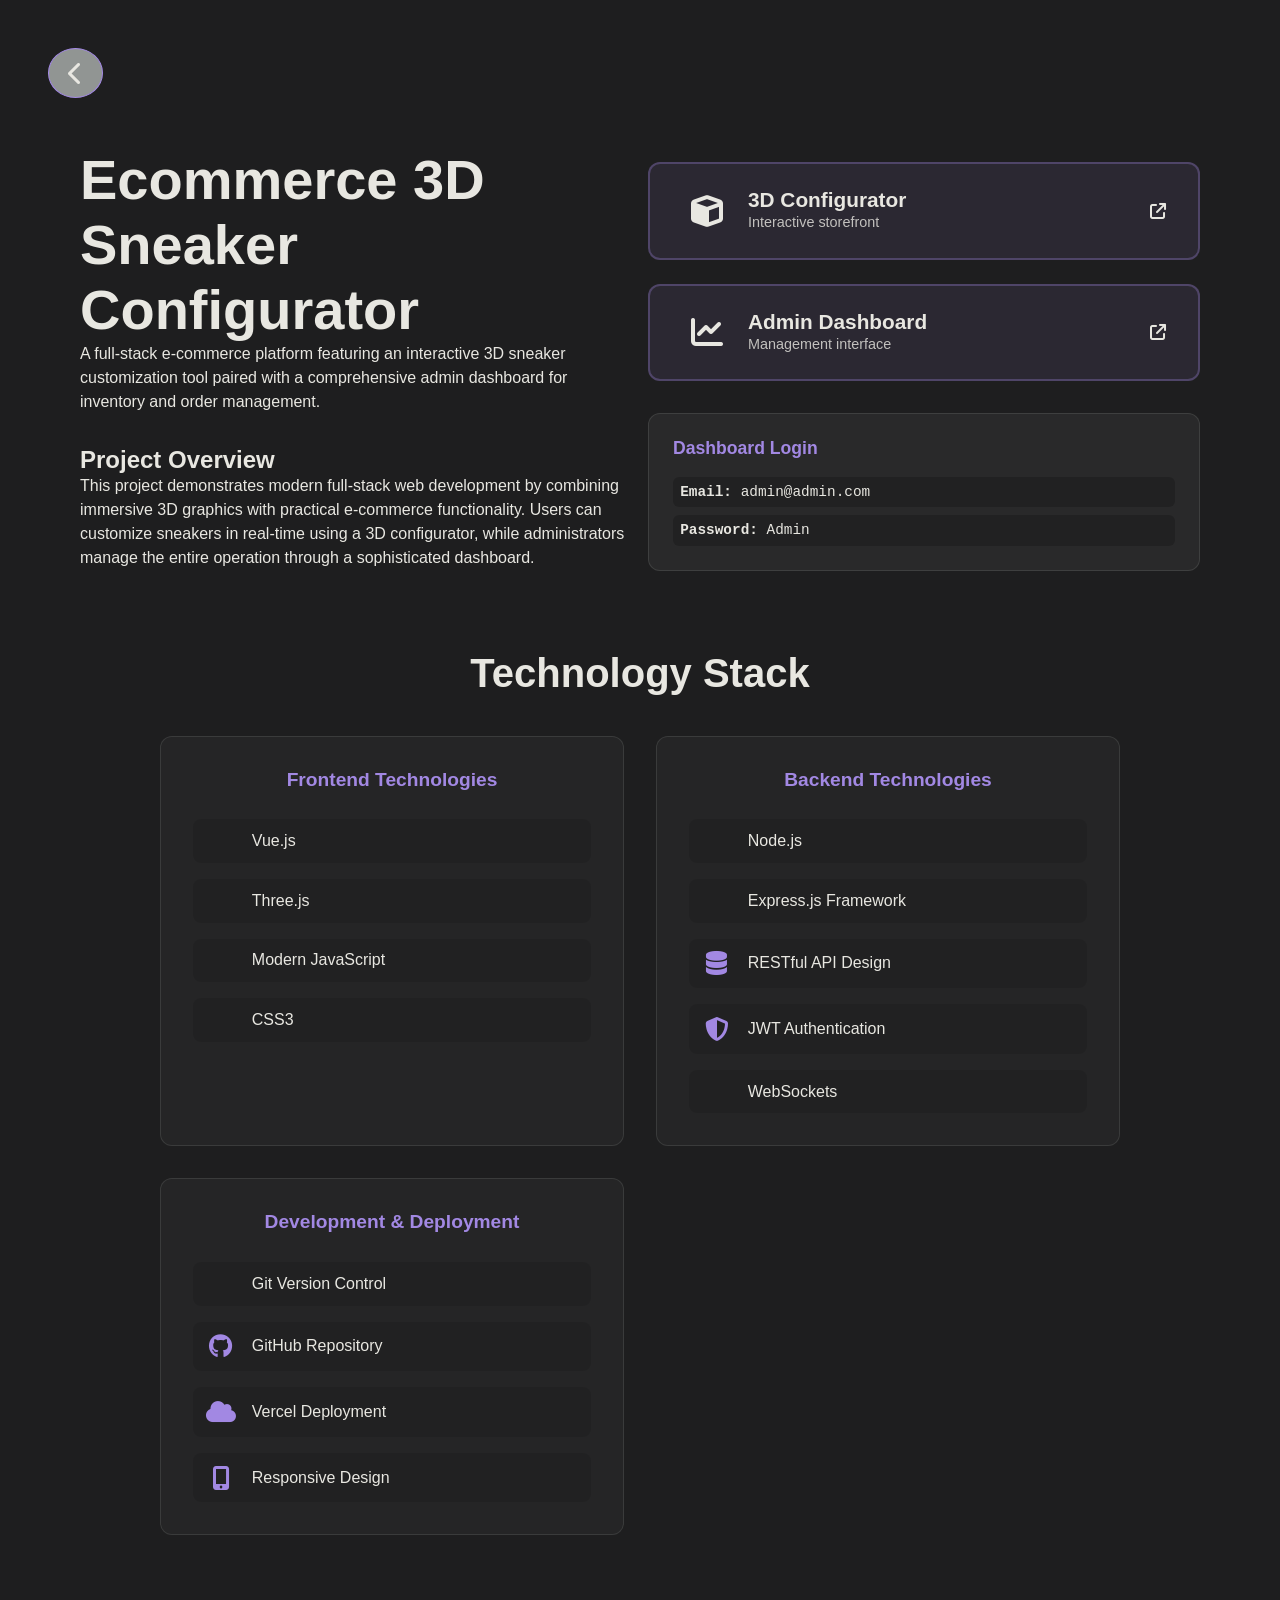
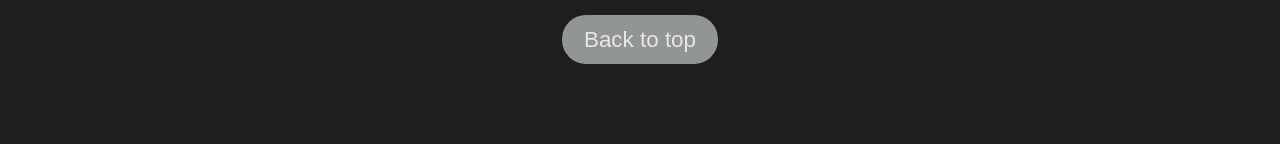
<file: sneaker-configurator/sneaker-configurator.html>
<!DOCTYPE html>
<html lang="en">
<head>
    <!-- Google Tag Manager -->
    <script>(function(w,d,s,l,i){w[l]=w[l]||[];w[l].push({'gtm.start':
    new Date().getTime(),event:'gtm.js'});var f=d.getElementsByTagName(s)[0],
    j=d.createElement(s),dl=l!='dataLayer'?'&l='+l:'';j.async=true;j.src=
    'https://www.googletagmanager.com/gtm.js?id='+i+dl;f.parentNode.insertBefore(j,f);
    })(window,document,'script','dataLayer','GTM-N9GCPBF8');</script>
    <!-- End Google Tag Manager -->

    <meta charset="UTF-8">
    <meta name="viewport" content="width=device-width, initial-scale=1.0">
    <title>Ecommerce 3D Sneaker Configurator - Project Overview</title>
    <link rel="preconnect" href="https://fonts.googleapis.com">
    <link rel="preconnect" href="https://fonts.gstatic.com" crossorigin>
    <link href="https://fonts.googleapis.com/css2?family=Commissioner:wght@100..900&family=Dosis:wght@200..800&family=Josefin+Sans:ital,wght@0,100..700;1,100..700&family=Victor+Mono:ital,wght@0,100..700;1,100..700&family=Zen+Dots&display=swap" rel="stylesheet">
    
    <link rel="preconnect" href="https://fonts.googleapis.com">
    <link rel="preconnect" href="https://fonts.gstatic.com" crossorigin>
    <link href="https://fonts.googleapis.com/css2?family=MuseoModerno:ital,wght@0,100..900;1,100..900&display=swap" rel="stylesheet">

    <link rel="stylesheet" href="https://cdnjs.cloudflare.com/ajax/libs/font-awesome/6.5.2/css/all.min.css" integrity="sha512-SnH5WK+bZxgPHs44uWIX+LLJAJ9/2PkPKZ5QiAj6Ta86w+fsb2TkcmfRyVX3pBnMFcV7oQPJkl9QevSCWr3W6A==" crossorigin="anonymous" referrerpolicy="no-referrer" />

    <link rel="stylesheet" href="/css/style.css">
    <link rel="stylesheet" href="/css/detail.css">
</head>
<body>
    <!-- Google Tag Manager (noscript) -->
    <noscript><iframe src="https://www.googletagmanager.com/ns.html?id=GTM-N9GCPBF8"
    height="0" width="0" style="display:none;visibility:hidden"></iframe></noscript>
    <!-- End Google Tag Manager (noscript) -->

    <nav class="back">
        <a href="/index.html">
        <i class="fa-solid fa-chevron-left back-button"></i>
        </a>
    </nav>
    <main class="detail-wrapper">
        <section class="overview" id="overview">
            <!-- Project summary -->
            <div class="overview-text">
                <div class="overview-text-content">
                    <div>
                        <h1 class="detail-title">
                            Ecommerce 3D Sneaker Configurator
                        </h1>
                        <div class="summary">
                            <p>
                                A full-stack e-commerce platform featuring an interactive 3D sneaker customization tool 
                                paired with a comprehensive admin dashboard for inventory and order management.
                            </p>
                        </div>
                    </div>
                   
                    <div class="project-background">
                        <h2 class="subtitle2">Project Overview</h2>
                        <p>
                            This project demonstrates modern full-stack web development by combining immersive 3D graphics 
                            with practical e-commerce functionality. Users can customize sneakers in real-time using a 3D 
                            configurator, while administrators manage the entire operation through a sophisticated dashboard.
                        </p>
                    </div>
                </div>
            </div>
            
            <!-- Live demo buttons -->
            <div class="overview-visual">
                <div class="demo-links">
                    <a href="https://three-js-sneaker-store.vercel.app/" target="_blank" class="demo-button secondary">
                        <div class="demo-content">
                            <i class="fa-solid fa-cube"></i>
                            <div>
                                <h3>3D Configurator</h3>
                                <p>Interactive storefront</p>
                            </div>
                        </div>
                        <i class="fa-solid fa-arrow-up-right-from-square"></i>
                    </a>
                    
                    <a href="https://frontend-vue-nu.vercel.app/" target="_blank" class="demo-button secondary">
                        <div class="demo-content">
                            <i class="fa-solid fa-chart-line"></i>
                            <div>
                                <h3>Admin Dashboard</h3>
                                <p>Management interface</p>
                            </div>
                        </div>
                        <i class="fa-solid fa-arrow-up-right-from-square"></i>
                    </a>
                </div>
                
                <div class="login-credentials">
                    <h4>Dashboard Login</h4>
                    <div class="credentials">
                        <div class="credential-item">
                            <strong>Email:</strong> admin@admin.com
                        </div>
                        <div class="credential-item">
                            <strong>Password:</strong> Admin
                        </div>
                    </div>
                </div>
            </div>
        </section>

        <!-- Detailed sections -->
        <section class="process">
            <div class="tech-stack-section" id="tech-stack">
                <h3 class="subtitle">Technology Stack</h3>
                <div class="tech-categories">
                    <div class="tech-category-detail">
                        <h4>Frontend Technologies</h4>
                        <div class="tech-items">
                            <div class="tech-item">
                                <i class="devicon-vuejs-plain"></i>
                                <span>Vue.js </span>
                            </div>
                            <div class="tech-item">
                                <i class="devicon-threejs-original"></i>
                                <span>Three.js</span>
                            </div>
                            <div class="tech-item">
                                <i class="devicon-javascript-plain"></i>
                                <span>Modern JavaScript</span>
                            </div>
                            <div class="tech-item">
                                <i class="devicon-css3-plain"></i>
                                <span>CSS3</span>
                            </div>
                        </div>
                    </div>
                    
                    <div class="tech-category-detail">
                        <h4>Backend Technologies</h4>
                        <div class="tech-items">
                            <div class="tech-item">
                                <i class="devicon-nodejs-plain"></i>
                                <span>Node.js</span>
                            </div>
                            <div class="tech-item">
                                <i class="devicon-express-original"></i>
                                <span>Express.js Framework</span>
                            </div>
                            <div class="tech-item">
                                <i class="fa-solid fa-database"></i>
                                <span>RESTful API Design</span>
                            </div>
                            <div class="tech-item">
                                <i class="fa-solid fa-shield-halved"></i>
                                <span>JWT Authentication</span>
                            </div>
                            <div class="tech-item">
                                <i class="devicon-websockets"></i>
                                <span>WebSockets</span>
                            </div>
                        </div>
                    </div>
                    
                    <div class="tech-category-detail">
                        <h4>Development & Deployment</h4>
                        <div class="tech-items">
                            <div class="tech-item">
                                <i class="devicon-git-plain"></i>
                                <span>Git Version Control</span>
                            </div>
                            <div class="tech-item">
                                <i class="fa-brands fa-github"></i>
                                <span>GitHub Repository</span>
                            </div>
                            <div class="tech-item">
                                <i class="fa-solid fa-cloud"></i>
                                <span>Vercel Deployment</span>
                            </div>
                            <div class="tech-item">
                                <i class="fa-solid fa-mobile-screen-button"></i>
                                <span>Responsive Design</span>
                            </div>
                        </div>
                    </div>
                </div>
            </div>

            <a id="top-button" class="button" href="#">Back to top</a>
        </section>
        
    </main>

    <script src="../sticky.js"></script>
</body>
</html>
</file>
<file: css/style.css>
:root {
    --font-body: "Jozefin Sans", sans-serif;
    --font-header: "RNDI Anasera", sans-serif;
    --bg-color:  #1e1e1f;
    --text-color: rgb(232, 231, 225);
    --accent-color-purple: #A288E3;
    --box-color-grey: #f0f7f48b;
    --sticky-header-bg: #f0f7f48b;
    /* remove scrollbar basic layout and make on brand with other colors */
    scrollbar-width: thin;
    scrollbar-color: var(--box-color-grey) var(--bg-color);
}

* {
    color: var(--text-color);
    margin: 0;
    box-sizing: border-box;
}

body {
    background-color: var(--bg-color);
    font-family: var(--font-body);
    overflow-x: hidden;
}

a {
    text-decoration: none;
}

.header {
    display: flex;
    align-items: center;
    justify-content: space-between;
    gap: 4em;
    padding: 0.5em 1em;
    border-radius: 50px;
    background-color: var(--sticky-header-bg);
    backdrop-filter: blur(0);
    z-index: 3;
    position: fixed;
    top: 10px;
    left: 50%;
    transform: translateX(-50%);
    width: auto;
    border: 1px solid #6b6b6d2a;
    max-width: 1280px;
    box-shadow: 0 8px 15px rgba(0, 0, 0, 0.1);
}

.profile {
    display: flex;
    align-items: center;
    gap: 1em;
}

.profile-pic {
    width: 3rem;
    height: 3rem;
    border-radius: 50%;
    border: 2px solid var(--bg-color);
    background-image: url("/assets/alexAvatar.png");
    background-size: cover;
    background-repeat: no-repeat;
    position: relative;
}

.profile-pic-status {
    position: absolute;
    bottom: 10px;
    left: 55px;
    background-color: rgb(51, 151, 51);
    border-radius: 50%;
    width: 10px;
    height: 10px;
}

.profile-info {
    display: flex;
    flex-direction: column;
    gap: 0.2em;
}

.profile-name, .location {
    font-family: var(--font-body);
    color: var(--bg-color);
    font-weight: 100;
    font-size: 1em;
}

.location {
    font-size: 0.8em;
    font-style: italic;
    color: var(--box-color-grey);
}

.cta {
    padding: 0.5em 1em;
    border: solid 2px var(--bg-color); /* Ensure the initial border color is set */
    border-radius: 25px;
    text-decoration: none;
    font-size: 1.3em;
    background-color: transparent;
    color: var(--text-color);
    display: inline-flex;
    align-items: center;
    transition: border-color 0.3s ease, background-color 0.3s ease, color 0.3s ease; /* Add color transition */
    letter-spacing: 0.5px;
    gap: 0.5em;
}

.cta:hover {
    border-color: transparent;
    background-color: var(--accent-color-purple);
    color: var(--bg-color);
}

.cta:hover i {
    color: var(--bg-color);
}

#cta-header {
    background-color: var(--bg-color);
    border-color: var(--box-color-grey);
    font-size: 1em;
}

#cta-header:hover {
    background-color: var(--box-color-grey);
    border-color: var(--bg-color);
}

/* Hero */
.hero-wrapper {
    width: 100vw;
    display: flex;
    flex-direction: column;
    justify-content: space-between;
    min-height: 90vh;
    padding-top: 100px; /* Ensure the hero content is underneath the header */
    margin-bottom: 2em;
}

.hero {
    display: flex;
    flex-direction: column;
    justify-content: center; /* Center the content vertically */
    flex-grow: 1;
    width: 80vw;
    max-width: 1280px;
    margin: 0 auto;
}

.hero-content {
    font-size: 4em;
    display: flex;
    flex-direction: column;
    justify-content: center; /* Center the content vertically */
    height: 100%;
}

#hero-greeting {
    font-size: 0.3em;
    border: 2px solid;
    border-color: var(--accent-color-purple);
    width: fit-content;
    padding: 0.2em 0.5em;
    border-radius: 12px;
    font-family: var(--font-body);
    font-weight: 400;
}

.hero-text {
    font-family: var(--font-body);
    display: flex;
    flex-direction: column;
    font-size: 3rem;
    gap: 0.4em;
}

.hero-text h2 {
    font-family: var(--font-header);
    font-weight: 100;
}

#typed-container {
    height: 1.4em;
    display: flex;
    text-align: center;
}

#typed {
    display: inline-block;
    color: var(--accent-color-purple);
    font-family: var(--font-header);
    white-space: nowrap;
    height: max-content;
}

.skills {
    display: flex;
    justify-content: flex-start;
    align-items: flex-end;
    width: 80vw;
    max-width: 1280px;
    margin: 0 auto;
}

.skills-list {
    display: flex;
    flex-wrap: wrap;
    gap: 1em;
    margin-top: 1em;
}

.skill {
    display: flex;
    flex-direction: column;
    align-items: center;
    text-align: center;
}

.skills-list i {
    font-size: 3em; /* Adjust the size of the icons */
    color: var(--box-color-grey); /* Start with grey color */
    opacity: 0.3; /* Start with lower opacity */
    transition: opacity 0.5s ease-in-out, color 0.5s ease-in-out; /* Add transition for smooth animation */
}

.skills-list i.visible {
    opacity: 1; /* Show icons when they become visible */
    color: var(--text-color); /* Change color when visible */
}

.skills-list p {
    margin-top: 0.5em;
    font-size: 1em;
    color: var(--text-color);
}

/* Projects */

.content-wrapper {
    width: 80vw;
    max-width: 1280px;
    margin: 0 auto;
    padding-top: 4em;
}

.projects {
    width: 100%;
}

#projects-section-subtitle {
    text-align: right;
    transform: rotate(3deg);
}

.projects-list {
    display: flex;
    flex-direction: column;
    gap: 5rem;
    margin-top: 2em;
}

.project-row {
    display: flex;
    margin: 0 auto;
    justify-content: space-between;
    align-items: flex-end;
    width: 100%;
    color: var(--text-color);
    position: relative; /* Ensure the glow effect is positioned correctly */
    opacity: 0.5;
    transition: opacity 0.4s ease-in-out;
}

.project-row:hover {
    opacity: 1;
}

.project-row:hover .long-arrow {
    transition: transform 0.4s ease-in-out;
    transform: translateX(-10px) translateY(-10px);
}

.project-row .long-arrow {
    transition: transform 0.4s ease-in-out;
}

.project-content {
    display: flex;
    width: fit-content;
    gap: 2rem;
    padding: 1rem 0;
}

.long-arrow {
    font-size: 4em;
}

.project-number {
    font-family: var(--font-body);
    line-height: 4rem;
    font-size: 1.25rem;
    color: var(--accent-color-purple);
}

.project-title {
    font-family: var(--font-header);
    text-transform: uppercase;
    text-align: left;
    font-size: 2.5rem;
}

.project-details {
    display: flex;
    flex-direction: column;
    gap: 0.5em;
}

.project-tech {
    display: flex;
    gap: 0.5em;
    flex-wrap: wrap;
    margin-top: 0.5em;
}

.tech-tag {
    background: rgba(162, 136, 227, 0.15);
    border: 1px solid rgba(162, 136, 227, 0.3);
    color: var(--accent-color-purple);
    padding: 0.3em 0.6em;
    border-radius: 6px;
    font-size: 0.8em;
    font-weight: 500;
    transition: all 0.3s ease;
}

.tech-tag:hover {
    background: rgba(162, 136, 227, 0.25);
    border-color: rgba(162, 136, 227, 0.5);
}

/* Responsive adjustments */
@media (max-width: 800px) {
    .project-title {
        font-size: 4em;
    }
}

@media (max-width: 500px) {
    .project-title {
        font-size: 1.8em; /* Scale down project title */
    }

    .long-arrow {
        font-size: 2em; /* Scale down long-arrow */
    }
}

/* about */
.about {
    padding-top: 150px;
    width: 100%;
}

.section-subtitle {
    font-family: var(--font-header);
    font-size: 4em;
    font-weight: 900;
    line-height: 1;
    margin: 0;
    padding: 0;
    color: var(--text-color);
    text-transform: uppercase;
    transform: rotate(-3deg);
}

/* Adjust the divider if needed */
.subtitle-divider {
    display: flex;
    justify-content: flex-start;
    align-items: center;
    width: 100%;
    gap: 2em; /* Reduced gap to align better */
}

.divider {
    width: 75%;
    border: 1px solid #6b6b6d58;
}

.aboutme-content {
    display: grid;
    grid-template-columns: 2fr 1fr;
    margin: 0 auto;
    justify-content: center;
    align-items: center;

}

.about-me {
    height: fit-content;
    text-align: left; /* Center the text inside the blob */
    line-height: 1.6; /* Adjust line-height for better readability */
    max-width: 600px; /* Optional: limit the max width to prevent overflow */
    margin: 0 auto;
    font-family: var(--font-body);
    font-size: 1.1em;
    color: var(--text-color);
    
}


/* Swiper */
.about-swiper {
    min-width: 100px;
    max-width: auto;
    height: fit-content;
    background-color: #fff;
    border-radius: 24px;
    box-shadow: 0 8px 15px rgba(0, 0, 0, 0.1);
    overflow: hidden;
    position: relative; /* Ensure buttons are positioned relative to this */
}

.swiper-container {
    width: 100%;
    height: 600px;
}

.swiper-wrapper {
    display: flex;
}

.swiper-slide img {
    width: 100%;
    height: 100%;
    object-fit: cover;
}

/* Swiper navigation buttons */
.swiper-button-next, 
.swiper-button-prev {
    color: var(--sticky-header-bg) !important;
    font-size: 2em;
    position: absolute;
    top: 50%;
    transform: translateY(-50%);
    z-index: 10;
}

.swiper-button-prev {
    left: -40px; /* Position left of the swiper */
}

.swiper-button-next {
    right: -40px; /* Position right of the swiper */
}

/* Swiper pagination */
.swiper-pagination {
    position: absolute;
    bottom: 10px;
    left: 0;
    right: 0;
    text-align: center;
}

.swiper-pagination-bullet {
    background-color: var(--box-color-grey) !important; /* Normal bullet color */
    opacity: 1;
}

.swiper-pagination-bullet-active {
    background-color: var(--accent-color-purple) !important; /* Active bullet color */
}


/* contact */
/* Contact Section */
.contact {
    margin-top: 150px;
    display: flex;
    padding-bottom: 6em;
    justify-content: center;
    align-items: flex-start;
    position: relative;
}

.contact-content {
    display: flex;
    flex-direction: column;
    align-items: flex-start;
    justify-content: center;
    max-width: 700px;
    width: 100%;
}

.contact-title-wrapper {
    margin-bottom: 1.5em;
    position: relative;
}

.contact-title {
    font-family: var(--font-header);
    font-size: 6em;
    font-weight: 900;
    line-height: 1;
    margin: 0;
    padding: 0;
    color: var(--text-color);
    text-transform: uppercase;
    transform: rotate(-3deg);
}

.contact-info {
    font-family: var(--font-body);
    font-size: 1.6em;
    line-height: 1.8;
    color: var(--text-color);
    margin-bottom: 0.5em;
}

.contact-email {
    font-family: var(--font-header);
    font-size: 3.2em;
    font-weight: 400;
    color: var(--accent-color-purple);
    text-decoration: none;
    display: inline-block;
    transition: transform 0.3s ease;
    background-color: rgba(255, 255, 255, 0.15);
    padding: 0.4em 0.8em;
    border-radius: 24px;
}

.contact-email:hover {
    transform: scale(1.05);
}

/* Divider between Email and CTA */
.contact-divider {
    width: 100%;
    height: 1px;
    background-color: #6b6b6d58;
    margin: 2em 0;
}

.cta-container {
    align-self: flex-start;
    display: flex;
    gap: 2em;
    align-items: center;
}

.cta-container p {
    font-family: var(--font-body);
    font-size: 1.5em;
}

/* Reusing CTA class from header */
.cta {
    padding: 0.5em 1em;
    border: solid 2px var(--accent-color-purple); /* Ensure the initial border color is set */
    border-radius: 25px;
    text-decoration: none;
    font-size: 1.3em;
    background-color: transparent;
    color: var(--text-color);
    display: inline-flex;
    align-items: center;
    transition: border-color 0.3s ease, background-color 0.3s ease, color 0.3s ease; /* Add color transition */
    letter-spacing: 0.5px;
}

.cta:hover {
    border-color: transparent;
    background-color: var(--accent-color-purple);
    color: var(--bg-color);
}

.cta:hover i {
    color: var(--bg-color);
}

/* Tablet adjustments */
@media (max-width: 1025px) {
    /* hero */
    .hero-wrapper {
        padding-top: 20px;
    }

    /* About section: make the swiper wrap underneath the text */
    .aboutme-content {
        grid-template-columns: 1fr;
        gap: 2em;
    }

    .about-me {
        max-width: 100%;
    }

    .about-swiper {
        margin-top: 2em;
        max-width: 100%;
        height: auto;
    }
    
    /* Header: hide name and location */
    .profile-name, 
    .location {
        display: none;
    }
}

.button {
    font-size: 1em;
    border-radius: 24px;
}

/* Mobile adjustments */
@media (max-width: 768px) {
    /* General body padding */
    body {
        padding: 1em;
    }

    .profile-pic-status {
        width: 12px; /* Adjust size for tablet */
        height: 12px;
        bottom: 4px;
        right: 10px;
    }

    /* CTA button size adjustment */
    .cta {
        font-size: 1.1em;
        padding: 0.4em 0.8em;
    }

    /* Hero content font-size reduced */
    .hero-content {
        font-size: 2.5em;
    }

    /* Contact title font-size reduced */
    .contact-title {
        font-size: 3.5em;
    }

    /* Swiper responsiveness */
    .about-swiper {
        max-width: 100%;
        height: auto;
    }

    /* Email font-size adjustment */
    .contact-email {
        font-size: 2.2em;
    }

    /* Section titles adjustment */
    .section-subtitle {
        font-size: 3em;
    }

    /* Projects grid title font-size */
    .subtitle {
        font-size: 1.8em;
    }

    /* Contact info font-size adjustment */
    .contact-info {
        font-size: 1.3em;
        line-height: 1.6;
    }
}

/* Small mobile adjustments */
@media (max-width: 480px) {

    .header {
        gap: 0.2em; /* Reduce gap between profile and CTA */
        
    }

    .profile-pic-status {
        width: 12px; /* Adjust size for tablet */
        height: 12px;
        bottom: 6px;
        right: 2px;
    }

    #cta-header {
        font-size: 0.6em; /* Reduce CTA font size */
        
    }

    /* Further reduce hero content font-size */
    .hero-content {
        font-size: 2em;
    }

    #typed {
        padding-top: 0.5em;
        font-size: 1.2em; /* Reduce the size of the typed text */
        white-space: normal; /* Allow typed text to wrap */
        overflow-wrap: break-word; /* Break long words to fit within the viewport */
    }

    /* Reduce skills list font-size */
    .skills-list  {
        display: none;
    }

    /* Smaller contact title */
    .contact-title {
        font-size: 3em;
    }

    /* Section subtitle smaller */
    .section-subtitle {
        font-size: 2.8em;
    }

    /* Smaller project descriptions */
    .project-description {
        font-size: 0.85em;
    }

    /* Tech tags responsive */
    .tech-tag {
        font-size: 0.7em;
        padding: 0.2em 0.4em;
    }

    /* Reduce email font size further */
    .contact-email {
        font-size: 1.4em;
    }

    /* Reduce project grid title size further */
    .subtitle {
        font-size: 1.6em;
    }

    /* Reduce contact info font-size */
    .contact-info {
        font-size: 1.2em;
    }
}
</file>
<file: css/detail.css>
/* Detail Page Styles */
body p {
    font-size: 1em;
    line-height: 1.5em;
}

.back {
    padding: 3em;
}

.back-button {
    font-size: 1.5em;
    padding: 0.5em 0.8em;
    background-color: var(--box-color-grey);
    border: 1px solid var(--accent-color-purple);
    border-radius: 50%;
}

.back-button:hover {
    background-color: var(--accent-color-purple);
    color: var(--bg-color);
}

.detail-wrapper {
    padding: 0 5em;
    overflow-x: hidden;
    display: flex;
    flex-direction: column;
    justify-content: center;
    align-items: center;
    gap: 5em;
}

.detail-title {
    font-family: var(--font-header);
    font-size: 3.5em;
}

.overview {
    display: flex;
    align-items: center;
    gap: 1em;
}

.overview-text {
    flex: 1;
    display: flex;
    flex-direction: column;
    gap: 1em;
}

.overview-text-content {
    display: flex;
    flex-direction: column;
    gap: 2em;
}
.overview-visual {
    flex: 1;
    max-width: 50vw;
    padding-top: 1em;
}

.project-summary {
    display: flex;
    flex-direction: row;
    gap: 1em;
}

.subtitle2 {
    font-family: var(--font-header);
    font-size: 1.5em;
}

.project-summary h2 {
    text-align: center;
    padding-bottom: 1em;
}

.u-list {
    line-height: 1.5em;
    display: flex;
    flex-direction: column;
    gap: 0.8em;
}

.u-list-item {
    max-width: 33vw;
}

.process {
    width: 75vw;
    display: flex;
    flex-direction: column;
    gap: 5em;
    padding-bottom: 5em;
}

.subtitle {
    font-family: var(--font-header);
    font-size: 2.5em;
    text-align: center;
    margin-bottom: 1em;
}

#top-button {
    text-align: center;
    max-width: fit-content;
    align-self: center;
    font-size: 1.4em;
    padding: 0.5em 1em;
    background-color: var(--box-color-grey);
    border-radius: 24px;
}

#top-button:hover {
    border: 1px solid var(--accent-color-purple);
    transform: scale(1.05);
}

/* Sneaker Configurator Specific Styles */

.demo-links {
    display: flex;
    flex-direction: column;
    gap: 1.5em;
    margin-bottom: 2em;
}

.demo-button {
    display: flex;
    align-items: center;
    justify-content: space-between;
    padding: 1.5em 2em;
    border-radius: 12px;
    text-decoration: none;
    transition: all 0.3s ease;
    border: 2px solid transparent;
}

.demo-button.primary {
    background: linear-gradient(135deg, var(--accent-color-purple), #8a6bc8);
    color: var(--bg-color);
}

.demo-button.secondary {
    background: rgba(162, 136, 227, 0.1);
    border-color: rgba(162, 136, 227, 0.3);
    color: var(--text-color);
}

.demo-button:hover {
    transform: translateY(-3px);
    box-shadow: 0 10px 30px rgba(162, 136, 227, 0.3);
}

.demo-button.primary:hover {
    box-shadow: 0 10px 30px rgba(162, 136, 227, 0.5);
}

.demo-content {
    display: flex;
    align-items: center;
    gap: 1em;
}

.demo-content i {
    font-size: 2em;
    width: 50px;
    text-align: center;
}

.demo-content h3 {
    margin: 0;
    font-size: 1.3em;
    font-weight: 600;
}

.demo-content p {
    margin: 0;
    opacity: 0.8;
    font-size: 0.9em;
}

.login-credentials {
    background: rgba(240, 247, 244, 0.05);
    border: 1px solid rgba(240, 247, 244, 0.1);
    border-radius: 12px;
    padding: 1.5em;
    margin-top: 1em;
}

.login-credentials h4 {
    margin: 0 0 1em 0;
    color: var(--accent-color-purple);
    font-size: 1.1em;
}

.credentials {
    display: flex;
    flex-direction: column;
    gap: 0.5em;
}

.credential-item {
    font-family: 'Courier New', monospace;
    background: rgba(0, 0, 0, 0.2);
    padding: 0.5em;
    border-radius: 6px;
    font-size: 0.9em;
}

.features-grid {
    display: grid;
    grid-template-columns: repeat(auto-fit, minmax(280px, 1fr));
    gap: 2em;
    margin-top: 2em;
}

.feature-card-detail {
    background: rgba(240, 247, 244, 0.03);
    border: 1px solid rgba(240, 247, 244, 0.1);
    border-radius: 12px;
    padding: 2em;
    transition: all 0.3s ease;
}

.feature-card-detail:hover {
    background: rgba(240, 247, 244, 0.08);
    border-color: rgba(162, 136, 227, 0.3);
    transform: translateY(-5px);
}

.feature-icon-detail {
    width: 60px;
    height: 60px;
    background: var(--accent-color-purple);
    border-radius: 12px;
    display: flex;
    align-items: center;
    justify-content: center;
    margin-bottom: 1em;
}

.feature-icon-detail i {
    font-size: 1.8em;
    color: var(--bg-color);
}

.feature-card-detail h4 {
    margin: 0 0 0.5em 0;
    color: var(--text-color);
    font-size: 1.2em;
}

.feature-card-detail p {
    margin: 0;
    color: var(--box-color-grey);
    line-height: 1.6;
}

.tech-categories {
    display: grid;
    grid-template-columns: repeat(auto-fit, minmax(300px, 1fr));
    gap: 2em;
    margin-top: 2em;
}

.tech-category-detail {
    background: rgba(240, 247, 244, 0.03);
    border: 1px solid rgba(240, 247, 244, 0.1);
    border-radius: 12px;
    padding: 2em;
}

.tech-category-detail h4 {
    margin: 0 0 1.5em 0;
    color: var(--accent-color-purple);
    font-size: 1.2em;
    text-align: center;
}

.tech-items {
    display: flex;
    flex-direction: column;
    gap: 1em;
}

.tech-item {
    display: flex;
    align-items: center;
    gap: 1em;
    padding: 0.8em;
    background: rgba(0, 0, 0, 0.1);
    border-radius: 8px;
    transition: all 0.3s ease;
}

.tech-item:hover {
    background: rgba(162, 136, 227, 0.1);
    transform: translateX(5px);
}

.tech-item i {
    font-size: 1.5em;
    color: var(--accent-color-purple);
    width: 30px;
    text-align: center;
}

.tech-item span {
    color: var(--text-color);
    font-weight: 500;
}

.cta-link {
    display: inline-flex;
    align-items: center;
    gap: 0.5em;
    padding: 1em 1.5em;
    background: var(--accent-color-purple);
    color: var(--bg-color);
    text-decoration: none;
    border-radius: 8px;
    font-weight: 600;
    margin-top: 1.5em;
    transition: all 0.3s ease;
}

.cta-link:hover {
    background: #8a6bc8;
    transform: translateY(-2px);
    box-shadow: 0 5px 15px rgba(162, 136, 227, 0.3);
}

.admin-access {
    background: rgba(162, 136, 227, 0.1);
    border: 1px solid rgba(162, 136, 227, 0.2);
    border-radius: 8px;
    padding: 1.5em;
    margin-top: 1.5em;
}

.access-details {
    margin-top: 1em;
}

.access-details p {
    margin: 0.5em 0;
    font-family: 'Courier New', monospace;
}

.access-details a {
    color: var(--accent-color-purple);
    text-decoration: none;
}

.access-details a:hover {
    text-decoration: underline;
}

/* Responsive adjustments */
@media (max-width: 768px) {
    .detail-wrapper {
        padding: 0 2em;
        gap: 3em;
    }
    
    .overview {
        flex-direction: column;
        gap: 2em;
    }
    
    .overview-visual {
        max-width: 100%;
    }
    
    .project-summary {
        flex-direction: column;
        gap: 2em;
    }
    
    .u-list-item {
        max-width: 100%;
    }
    
    .process {
        width: 100%;
        gap: 3em;
    }
    
    .demo-links {
        gap: 1em;
    }
    
    .demo-button {
        padding: 1em 1.5em;
    }
    
    .demo-content h3 {
        font-size: 1.1em;
    }
    
    .features-grid {
        grid-template-columns: 1fr;
        gap: 1.5em;
    }
    
    .tech-categories {
        grid-template-columns: 1fr;
        gap: 1.5em;
    }
    
    .feature-card-detail,
    .tech-category-detail {
        padding: 1.5em;
    }
}

@media (max-width: 480px) {
    .back {
        padding: 1.5em;
    }
    
    .detail-wrapper {
        padding: 0 1em;
        gap: 2em;
    }
    
    .detail-title {
        font-size: 2.5em;
    }
    
    .demo-button {
        flex-direction: column;
        text-align: center;
        gap: 1em;
    }
    
    .credential-item {
        font-size: 0.8em;
    }
    
    .tech-item {
        padding: 0.6em;
    }
}
</file>
